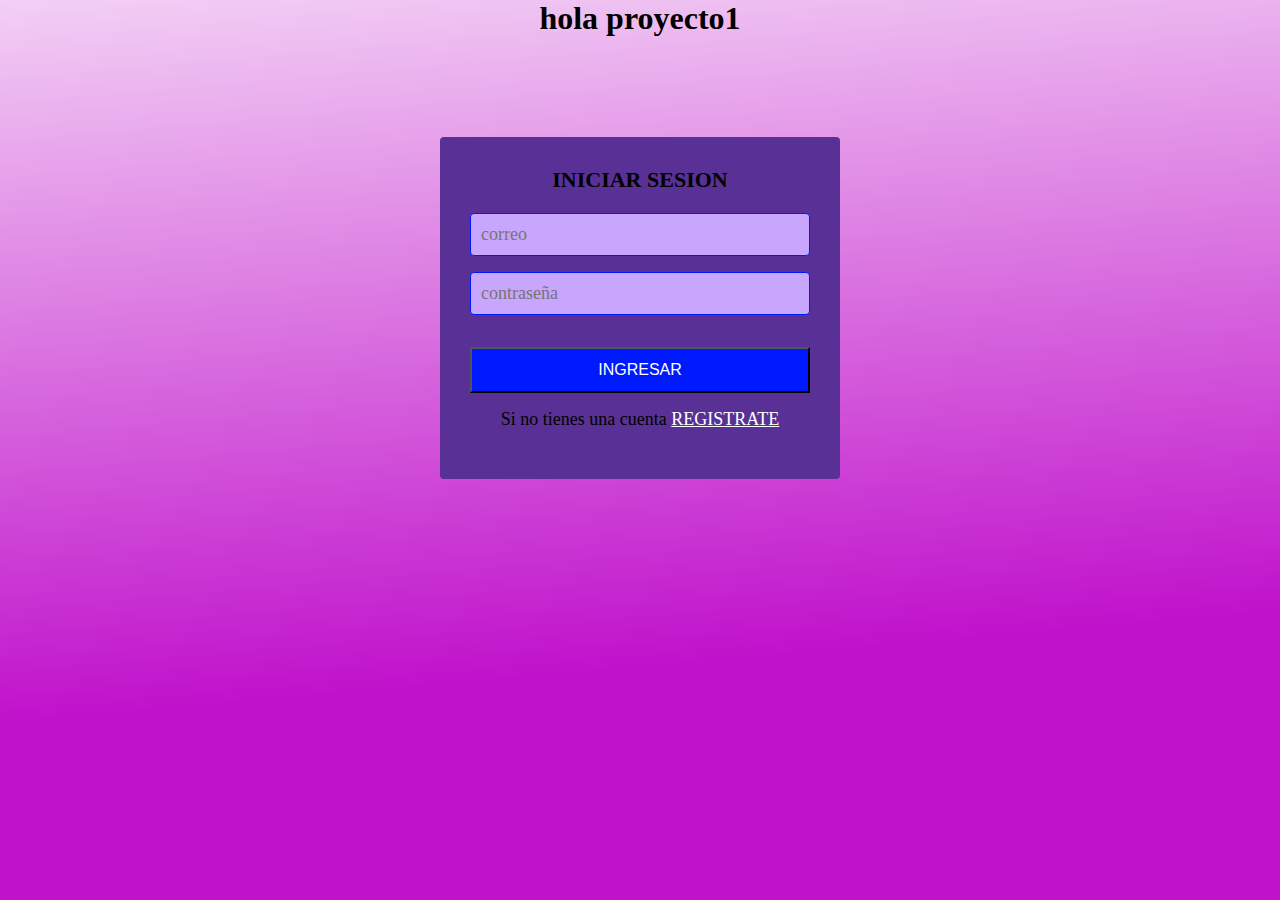
<file: index.html>
<!DOCTYPE html>
<html lang="es">
<head>
    <meta charset="UTF-8">
    <meta name="viewport" content="width=device-width, initial-scale=1.0">
    <title>PROYECTO1</title>
    <link rel="stylesheet" href="./fondo.css">
    <link rel="stylesheet" href="formulario.css">
</head>
<body>
    <center><h1>hola proyecto1</h1></center>

    <section class="form-register">
        <form class="container" method="POST" name="form-work" action="inicio.html">
    
        <center><h4>INICIAR SESION</h4></center>
        <input class="controls" type="text" name="correo" id="correo" placeholder="correo">
        <input class="controls" type="text" name="contra" id="contra" placeholder="contraseña">
        <input class="botons" type="submit" value="INGRESAR" > 
    
        <p>
          Si no tienes una cuenta
          <a href="registrarte.html">REGISTRATE</a>
      </p>
        </form> 
    
      </section>
    
</body>
</html>
</file>
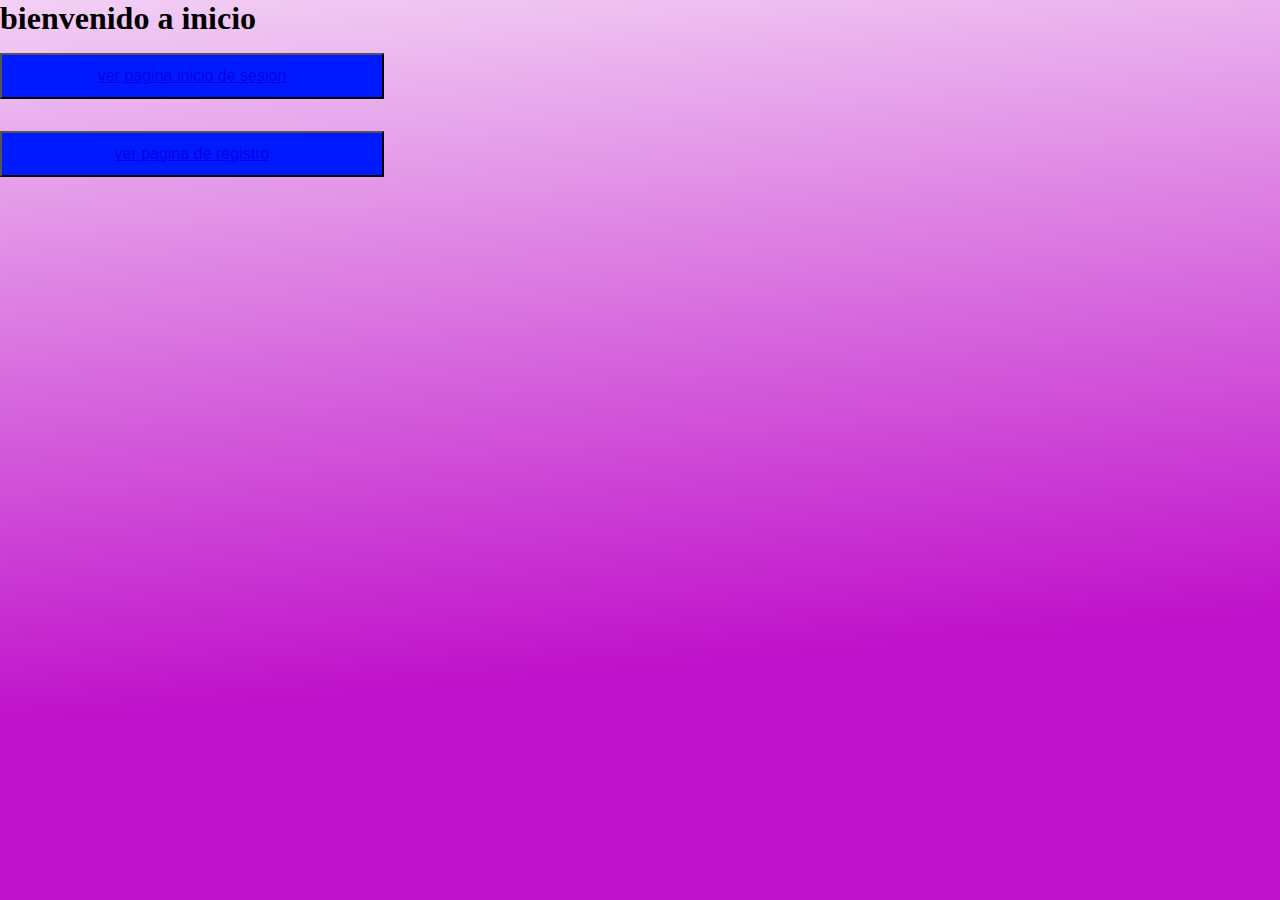
<file: inicio.html>
<!DOCTYPE html>
<html lang="es">
<head>
    <meta charset="UTF-8">
    <meta name="viewport" content="width=device-width, initial-scale=1.0">
    <title>inicio</title>
    <link rel="stylesheet" href="fondo.css">
    <link rel="stylesheet" href="formulario.css">
</head>
<body>
    <h1>bienvenido a inicio </h1>

    <button class="botons" ><a href="./index.html">ver pagina inicio de sesion</a></button>
    <br>
    <button class="botons" ><a href="./registrarte.html">ver pagina de registro</a></button>
</body>
</html>
</file>
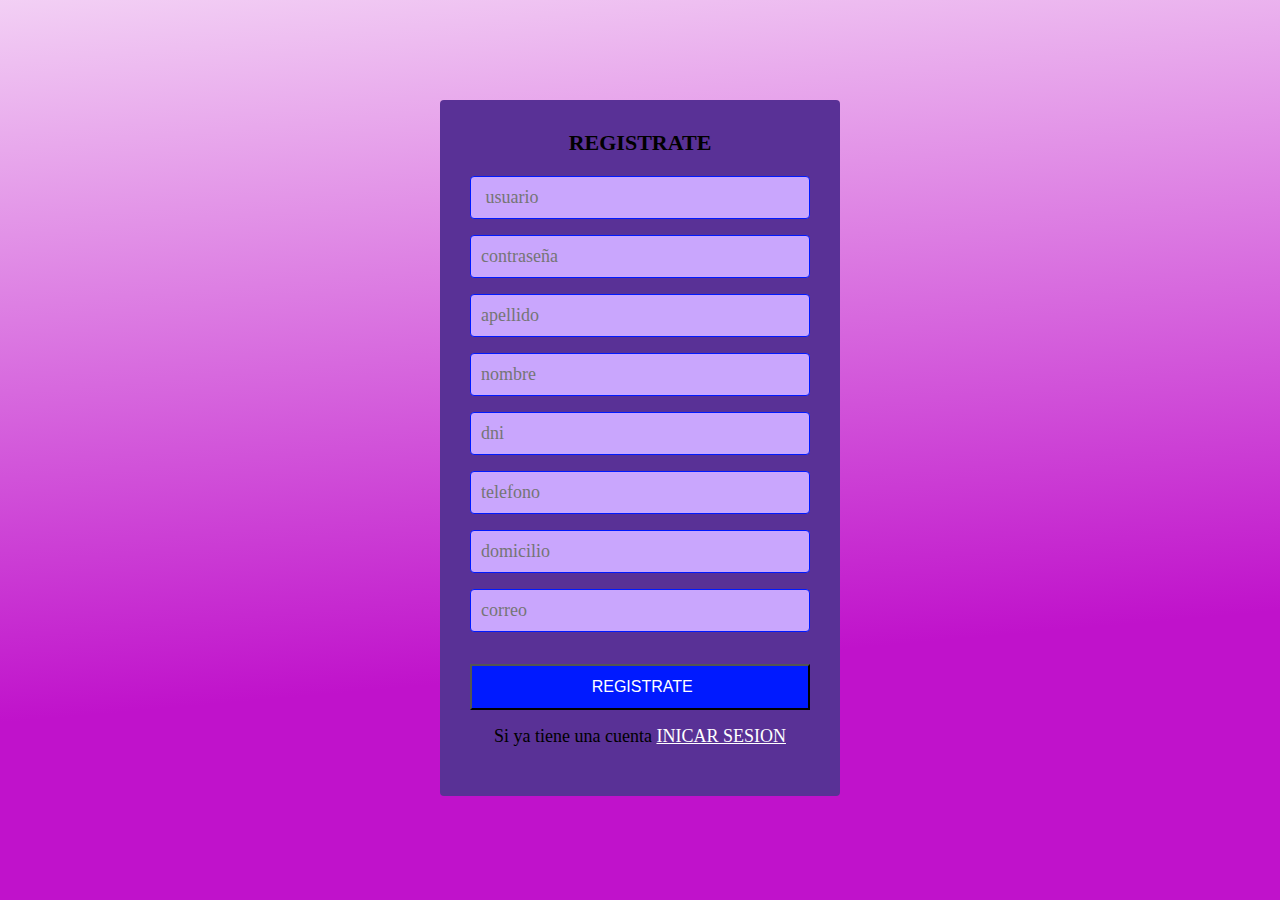
<file: registrarte.html>
<!DOCTYPE html>
<html lang="en">
<head>
   
    
    <link rel="stylesheet" href="./fondo.css ">
    <link rel="stylesheet" href="formulario.css">
   
    <title>REGISTRARSE</title>  
</head>

<body>
<section class="form-register">
        <form class="container" method="POST" name="form-work" action="./inicio.html">

        <center><h4>REGISTRATE</h4></center>   
          
        <input class="controls" type="text" name="usuario" id="usuario" placeholder=" usuario">
        <input class="controls" type="password" name="contra" id="contra" placeholder="contraseña">
        <input class="controls" type="text" name="apellido" id="apellido" placeholder="apellido">
        <input class="controls" type="text" name="nombre" id="nombre" placeholder="nombre">
        <input class="controls" type="number" name="dni" id="dni" placeholder="dni">
        <input class="controls" type="number" name="telefono" id="telefono" placeholder="telefono">
        <input class="controls" type="text" name="domicilio" id="domicilio" placeholder="domicilio">
        <input class="controls" type="text" name="correo" id="correo" placeholder="correo">
        <input class="botons" type="submit" value=" REGISTRATE">

        <p>
            Si ya tiene una cuenta 
            <a href="./index.html">INICAR SESION</a>
        </p>
        </form>

    </section>
</body>
</html>
</file>
<file: fondo.css>
body{
    background-color: #C012CB;
background-image: url("data:image/svg+xml,%3Csvg xmlns='http://www.w3.org/2000/svg' width='100%25'%3E%3Cdefs%3E%3ClinearGradient id='a' gradientUnits='userSpaceOnUse' x1='0' x2='0' y1='0' y2='100%25' gradientTransform='rotate(175,683,331)'%3E%3Cstop offset='0' stop-color='%23C012CB'/%3E%3Cstop offset='1' stop-color='%23FFFFFF'/%3E%3C/linearGradient%3E%3Cpattern patternUnits='userSpaceOnUse' id='b' width='300' height='250' x='0' y='0' viewBox='0 0 1080 900'%3E%3Cg fill-opacity='0'%3E%3Cpolygon fill='%23444' points='90 150 0 300 180 300'/%3E%3Cpolygon points='90 150 180 0 0 0'/%3E%3Cpolygon fill='%23AAA' points='270 150 360 0 180 0'/%3E%3Cpolygon fill='%23DDD' points='450 150 360 300 540 300'/%3E%3Cpolygon fill='%23999' points='450 150 540 0 360 0'/%3E%3Cpolygon points='630 150 540 300 720 300'/%3E%3Cpolygon fill='%23DDD' points='630 150 720 0 540 0'/%3E%3Cpolygon fill='%23444' points='810 150 720 300 900 300'/%3E%3Cpolygon fill='%23FFF' points='810 150 900 0 720 0'/%3E%3Cpolygon fill='%23DDD' points='990 150 900 300 1080 300'/%3E%3Cpolygon fill='%23444' points='990 150 1080 0 900 0'/%3E%3Cpolygon fill='%23DDD' points='90 450 0 600 180 600'/%3E%3Cpolygon points='90 450 180 300 0 300'/%3E%3Cpolygon fill='%23666' points='270 450 180 600 360 600'/%3E%3Cpolygon fill='%23AAA' points='270 450 360 300 180 300'/%3E%3Cpolygon fill='%23DDD' points='450 450 360 600 540 600'/%3E%3Cpolygon fill='%23999' points='450 450 540 300 360 300'/%3E%3Cpolygon fill='%23999' points='630 450 540 600 720 600'/%3E%3Cpolygon fill='%23FFF' points='630 450 720 300 540 300'/%3E%3Cpolygon points='810 450 720 600 900 600'/%3E%3Cpolygon fill='%23DDD' points='810 450 900 300 720 300'/%3E%3Cpolygon fill='%23AAA' points='990 450 900 600 1080 600'/%3E%3Cpolygon fill='%23444' points='990 450 1080 300 900 300'/%3E%3Cpolygon fill='%23222' points='90 750 0 900 180 900'/%3E%3Cpolygon points='270 750 180 900 360 900'/%3E%3Cpolygon fill='%23DDD' points='270 750 360 600 180 600'/%3E%3Cpolygon points='450 750 540 600 360 600'/%3E%3Cpolygon points='630 750 540 900 720 900'/%3E%3Cpolygon fill='%23444' points='630 750 720 600 540 600'/%3E%3Cpolygon fill='%23AAA' points='810 750 720 900 900 900'/%3E%3Cpolygon fill='%23666' points='810 750 900 600 720 600'/%3E%3Cpolygon fill='%23999' points='990 750 900 900 1080 900'/%3E%3Cpolygon fill='%23999' points='180 0 90 150 270 150'/%3E%3Cpolygon fill='%23444' points='360 0 270 150 450 150'/%3E%3Cpolygon fill='%23FFF' points='540 0 450 150 630 150'/%3E%3Cpolygon points='900 0 810 150 990 150'/%3E%3Cpolygon fill='%23222' points='0 300 -90 450 90 450'/%3E%3Cpolygon fill='%23FFF' points='0 300 90 150 -90 150'/%3E%3Cpolygon fill='%23FFF' points='180 300 90 450 270 450'/%3E%3Cpolygon fill='%23666' points='180 300 270 150 90 150'/%3E%3Cpolygon fill='%23222' points='360 300 270 450 450 450'/%3E%3Cpolygon fill='%23FFF' points='360 300 450 150 270 150'/%3E%3Cpolygon fill='%23444' points='540 300 450 450 630 450'/%3E%3Cpolygon fill='%23222' points='540 300 630 150 450 150'/%3E%3Cpolygon fill='%23AAA' points='720 300 630 450 810 450'/%3E%3Cpolygon fill='%23666' points='720 300 810 150 630 150'/%3E%3Cpolygon fill='%23FFF' points='900 300 810 450 990 450'/%3E%3Cpolygon fill='%23999' points='900 300 990 150 810 150'/%3E%3Cpolygon points='0 600 -90 750 90 750'/%3E%3Cpolygon fill='%23666' points='0 600 90 450 -90 450'/%3E%3Cpolygon fill='%23AAA' points='180 600 90 750 270 750'/%3E%3Cpolygon fill='%23444' points='180 600 270 450 90 450'/%3E%3Cpolygon fill='%23444' points='360 600 270 750 450 750'/%3E%3Cpolygon fill='%23999' points='360 600 450 450 270 450'/%3E%3Cpolygon fill='%23666' points='540 600 630 450 450 450'/%3E%3Cpolygon fill='%23222' points='720 600 630 750 810 750'/%3E%3Cpolygon fill='%23FFF' points='900 600 810 750 990 750'/%3E%3Cpolygon fill='%23222' points='900 600 990 450 810 450'/%3E%3Cpolygon fill='%23DDD' points='0 900 90 750 -90 750'/%3E%3Cpolygon fill='%23444' points='180 900 270 750 90 750'/%3E%3Cpolygon fill='%23FFF' points='360 900 450 750 270 750'/%3E%3Cpolygon fill='%23AAA' points='540 900 630 750 450 750'/%3E%3Cpolygon fill='%23FFF' points='720 900 810 750 630 750'/%3E%3Cpolygon fill='%23222' points='900 900 990 750 810 750'/%3E%3Cpolygon fill='%23222' points='1080 300 990 450 1170 450'/%3E%3Cpolygon fill='%23FFF' points='1080 300 1170 150 990 150'/%3E%3Cpolygon points='1080 600 990 750 1170 750'/%3E%3Cpolygon fill='%23666' points='1080 600 1170 450 990 450'/%3E%3Cpolygon fill='%23DDD' points='1080 900 1170 750 990 750'/%3E%3C/g%3E%3C/pattern%3E%3C/defs%3E%3Crect x='0' y='0' fill='url(%23a)' width='100%25' height='100%25'/%3E%3Crect x='0' y='0' fill='url(%23b)' width='100%25' height='100%25'/%3E%3C/svg%3E");
background-attachment: fixed;
background-size: cover;
}
</file>
<file: formulario.css>
* {

    margin: 0;
    padding: 0;
    box-sizing: border-box;
    }
    
    .form-register {
        width: 400px;
        background: #593196;
        padding: 30px;
        margin: auto;
        margin-top: 100px;
        border-radius: 4px;
        font-family: 'calibri';
        
    }
    .form-register h4 {
        font-size: 22px;
        margin-bottom: 20px;
    
    }
    
    
    
    
    .controls {
        width: 100%;
        background: #c9a6fd;
        padding: 10px;
        border-radius: 4px;
        margin-bottom: 16px;
        border: 1px solid #001aff;
        font-family: 'calibri';
        font-size: 18px;
    }
    
    .form-register p {
        height: 40px;
        text-align: center;
        font-size: 18px;
    }
    
    .form-register a {
        color: white;
        text-decoration: underline;
    }
    
    .form-register .botons {
        width: 100%;
        background: #001aff;
        border: nome;
        padding: 12px;
        color: white;
        margin: 16px 0;
        font-size: 16px;
    
    
    }

.botons {
    width: 30%;
        background: #001aff;
        border: nome;
        padding: 12px;
        color: white;
        margin: 16px 0;
        font-size: 16px;
}
</file>
